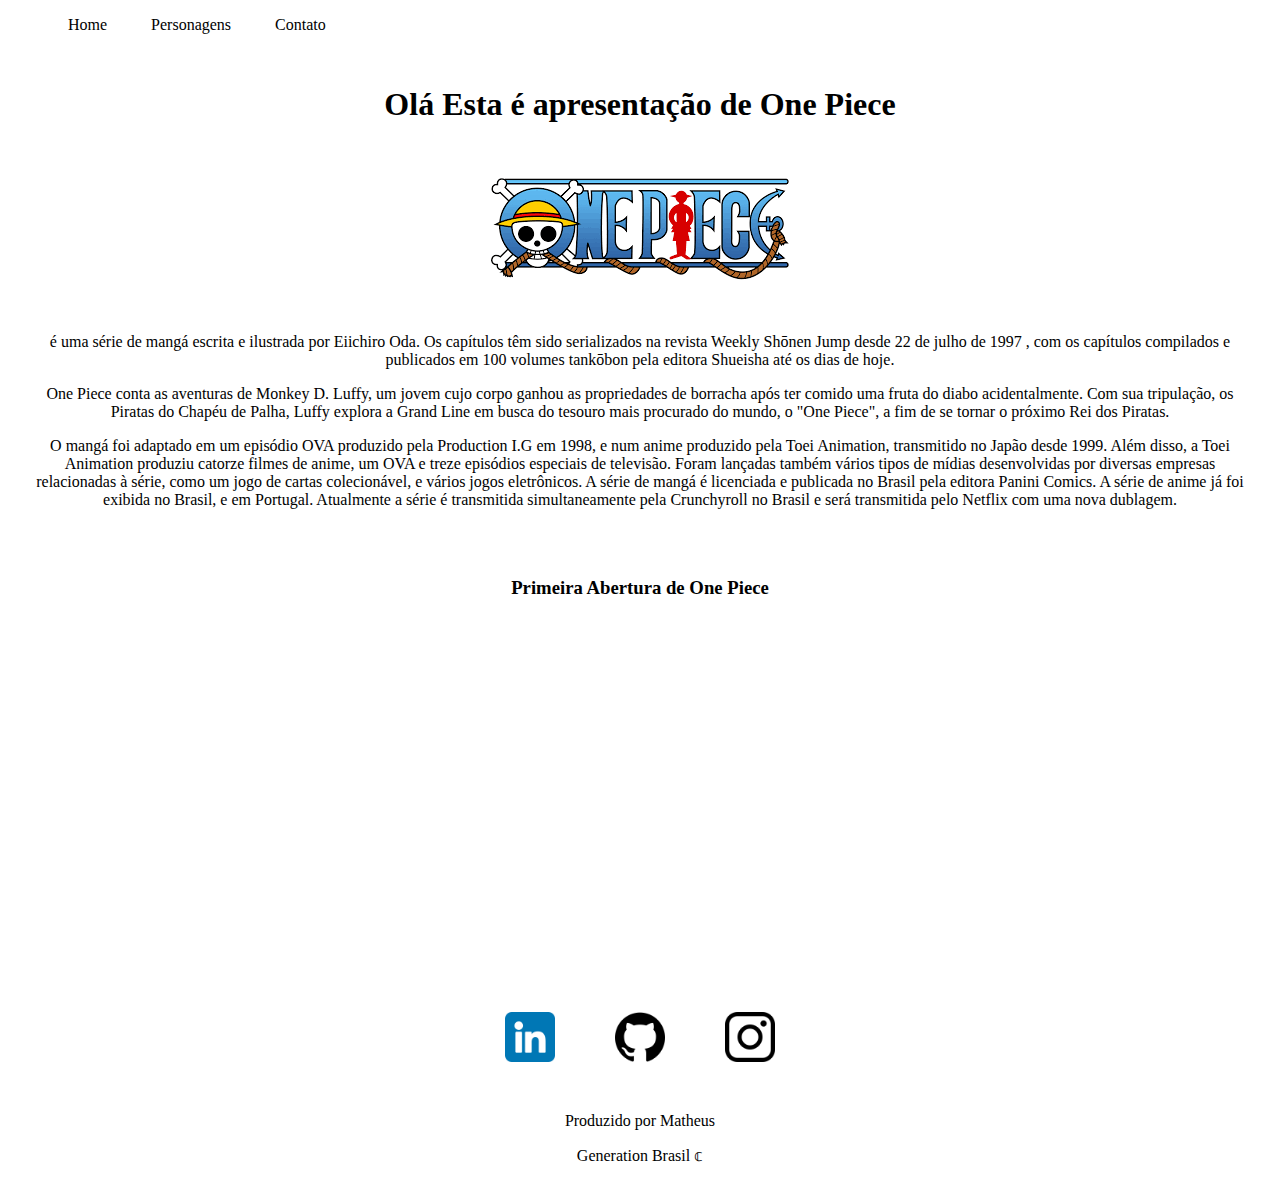
<file: index.html>
<!DOCTYPE html>
<html lang="pt-br">
    <head>
        <meta charset="UTF-8">
        <meta http-equiv="X-UA-Compatible" content="IE=edge">

        <meta name="viewpoint" content="widht=device-widht, initial-scale=1.0">
        <link rel="stylesheet" href="assets/css/estilo.css">
        <title>Inicio</title>
        <meta name="viewport" content="width=device-width, initial-scale=1.0">
        <title> Primeira pagina web</title>

    </head>

    <body>
        <nav>
            <ul class="navegacao">
                <li><a href="index.html">Home</a></li>
                <li><a href="Personagens.html">Personagens</a></li>
                <li><a href="Contato.html">Contato</a></li>
            </ul>

        </nav>

        <div class="apresentacao">
        <h1>Olá Esta é apresentação de One Piece</h1>
        <img src="./assets/onepiece.png" alt="Logo">
        <p>
            é uma série de mangá escrita e ilustrada por Eiichiro Oda. Os capítulos têm sido serializados na revista
             Weekly Shōnen Jump desde 22 de julho de 1997 , com os capítulos compilados e publicados em 100 volumes 
             tankōbon pela editora Shueisha até os dias de hoje.</p>
        <p>One Piece conta as aventuras de Monkey D. Luffy, um jovem cujo corpo ganhou as propriedades de borracha após ter comido uma fruta do diabo acidentalmente. 
            Com sua tripulação, os Piratas do Chapéu de Palha, Luffy explora a Grand Line em busca do tesouro mais procurado do
             mundo, o "One Piece", a fim de se tornar o próximo Rei dos Piratas.</p>
        <p>O mangá foi adaptado em um episódio OVA produzido pela Production I.G em 1998, e num anime produzido pela Toei Animation,
             transmitido no Japão desde 1999. Além disso, a Toei Animation produziu catorze filmes de anime, um OVA e treze
              episódios especiais de televisão. Foram lançadas também vários tipos de mídias desenvolvidas por diversas empresas
               relacionadas à série, como um jogo de cartas colecionável, e vários jogos eletrônicos. A série de mangá é 
               licenciada e publicada no Brasil pela editora Panini Comics. A série de anime já foi exibida no Brasil, e em 
               Portugal. Atualmente a série é transmitida simultaneamente pela Crunchyroll no Brasil e será transmitida pelo
                Netflix com uma nova dublagem.</p>
        
        </div>
        <br>
        <h3 class="center">Primeira Abertura de One Piece</h3>
        <div class="container mb-50">
        <iframe width="560" height="315" src="https://www.youtube.com/embed/-nPwqO30ZOQ" title="YouTube video player" 
        frameborder="0" allow="accelerometer; autoplay; clipboard-write; encrypted-media; gyroscope; picture-in-picture"
         allowfullscreen></iframe>
         </div>

        <footer class="rodape">
            <div class="container">
            <a href="https://www.linkedin.com/in/matheus-rodriguess/">
              <img class="tm-social" src="./assets/linkedin.png" alt="Logo linkekin">
            </a>
            <a href="https://github.com/MatheusRGPereira">
                <img class="tm-social" src="./assets/github.png" alt="Logo github">
              </a>

              <a href="https://www.instagram.com/littl3panca/">
                <img class="tm-social" src="./assets/instagram.png" alt="Logo intagran">
              </a>
            </div>
              <p>Produzido por Matheus</p> 
               <p>Generation Brasil &copf;</p>
         </footer>
    </body>
</file>
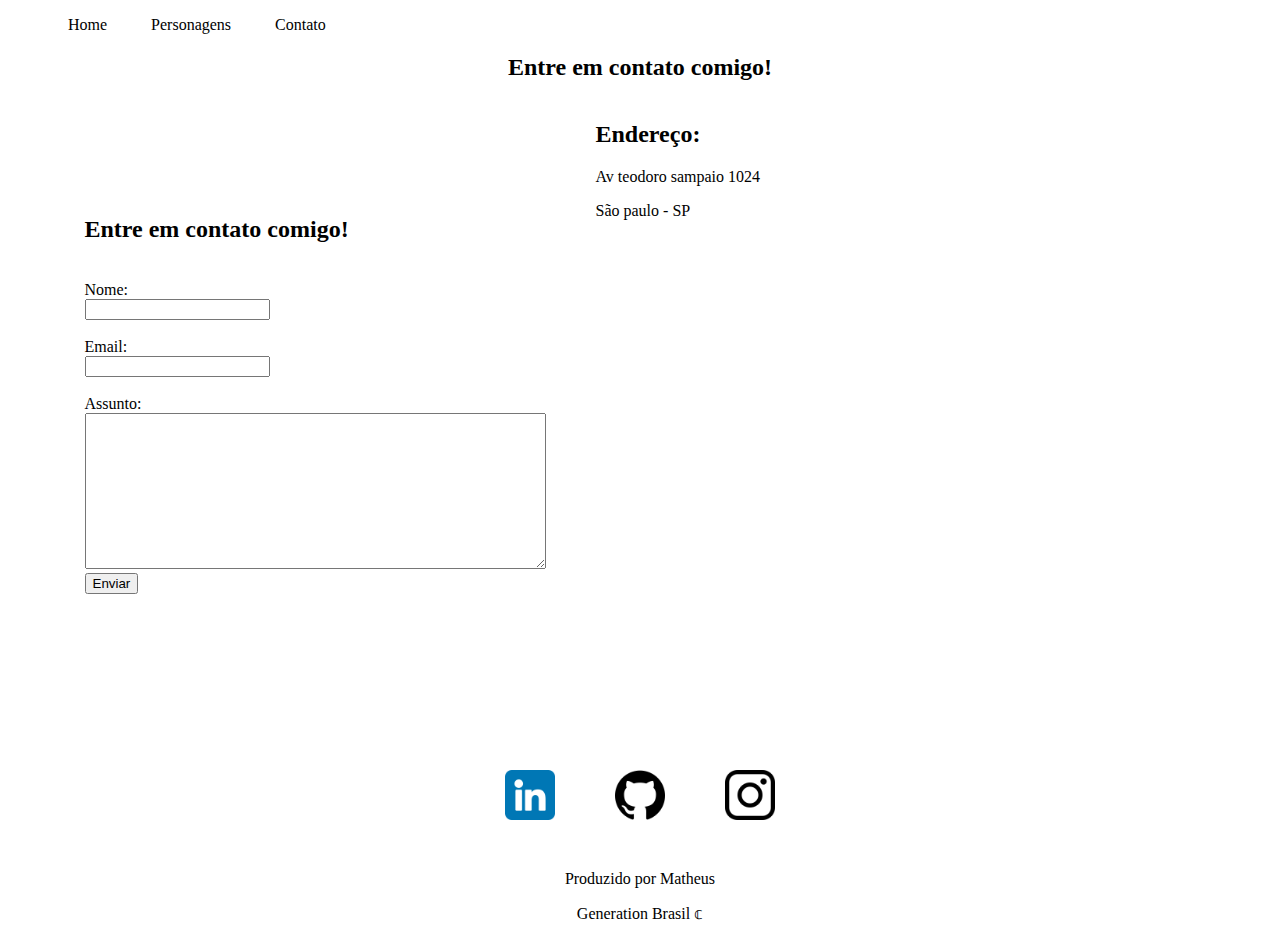
<file: Contato.html>
<!DOCTYPE html>
<html lang="pt-br">
    <head>
        <meta charset="UTF-8">
        <meta http-equiv="X-UA-Compatible" content="IE=edge">
        <meta name="viewpoint" content="widht=device-widht, initial-scale=1.0">
        <link rel="stylesheet" href="assets/css/estilo.css">

        <title>Fale Conosco</title>
    </head>

    <body>
        <nav>
            <ul class="navegacao">
                <li><a href="index.html">Home</a></li>
                <li><a href="Personagens.html">Personagens</a></li>
                <li><a href="Contato.html">Contato</a></li>

            </ul>

        </nav>
                 <h2 class="center">Entre em contato comigo!</h2>
        <div class="container mb-50">
            <form>
                <h2>Entre em contato comigo!</h2>
                <br>
                <label for="Nome">Nome:</label><br>
                <input type="text" id="nome">
                <br>
                <br>
                <label for="email">Email:</label><br>
                <input type="email" id="email">
                <br>
                <br>
                <label for="assunto">Assunto:</label><br>
                <textarea name="assunto" id="assunto" cols="55" rows="10"></textarea><br>
    
                <button onclick="enviar()">Enviar</button>
  

            </form>

            <div class="ml-50">
                <h2>Endereço:</h2>
                <p> Av teodoro sampaio 1024</p>
                <p>São paulo - SP</p>
                <iframe src="https://www.google.com/maps/embed?pb=!1m18!1m12!1m3!1d3657.2637155234015!2d-46.6820456859563!3d-23.558970284684094!2m3!1f0!2f0!3f0!3m2!1i1024!2i768!4f13.1!3m3!1m2!1s0x94ce5784a617da3b%3A0x6626396d2092c5f8!2sR.%20Teodoro%20Sampaio%2C%201024%20-%20Pinheiros%2C%20S%C3%A3o%20Paulo%20-%20SP%2C%2005406-000!5e0!3m2!1spt-BR!2sbr!4v1650324177409!5m2!1spt-BR!2sbr"
                 width="600" height="450" style="border:0;" allowfullscreen="" loading="lazy" 
                 referrerpolicy="no-referrer-when-downgrade"></iframe>
            </div>
        </div>

        <script src="./assets/scripts/script.js">

        </script>
     
        <footer class="rodape">
            <div class="container">
            <a href="https://www.linkedin.com/in/matheus-rodriguess/">
              <img class="tm-social" src="./assets/linkedin.png" alt="Logo linkekin">
            </a>
            <a href="https://github.com/MatheusRGPereira">
                <img class="tm-social" src="./assets/github.png" alt="Logo github">
              </a>

              <a href="https://www.instagram.com/littl3panca/">
                <img class="tm-social" src="./assets/instagram.png" alt="Logo intagran">
              </a>
            </div>
              <p>Produzido por Matheus</p> 
               <p>Generation Brasil &copf;</p>
         </footer>

        </body>
</file>
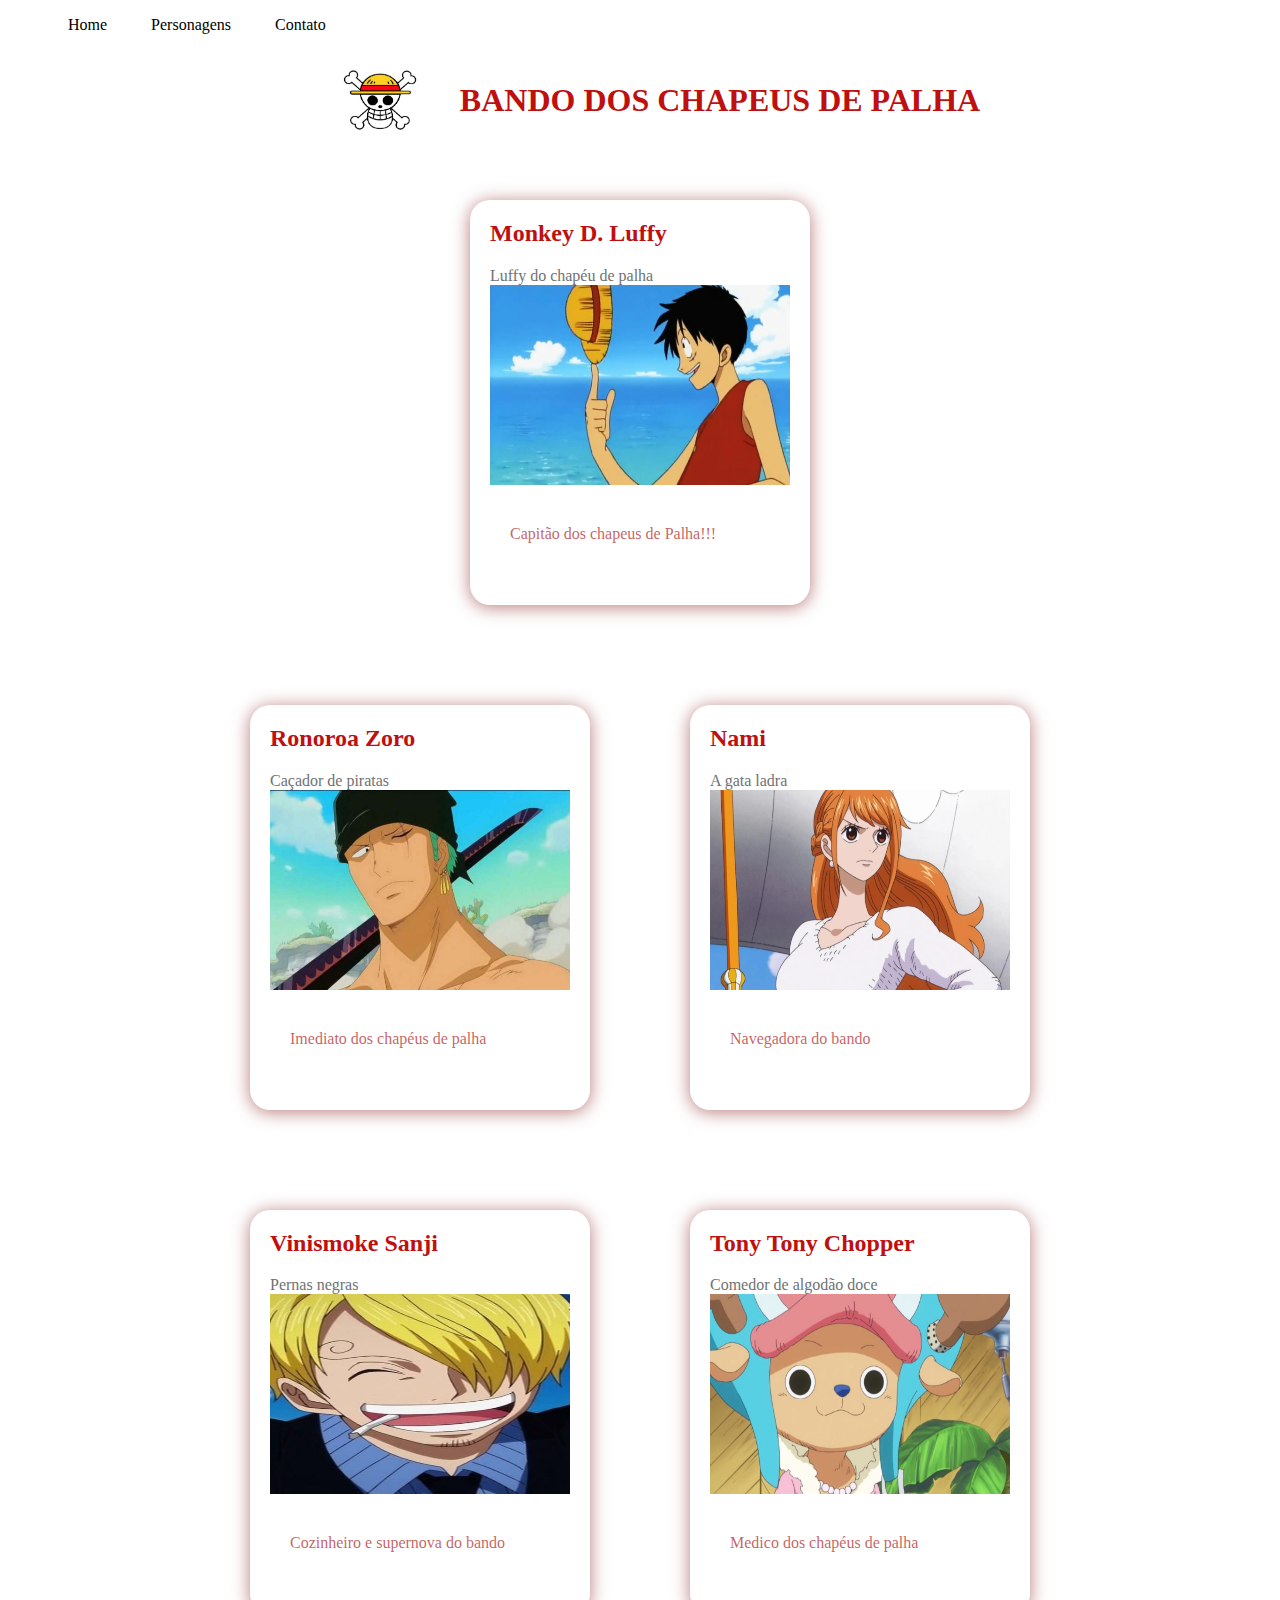
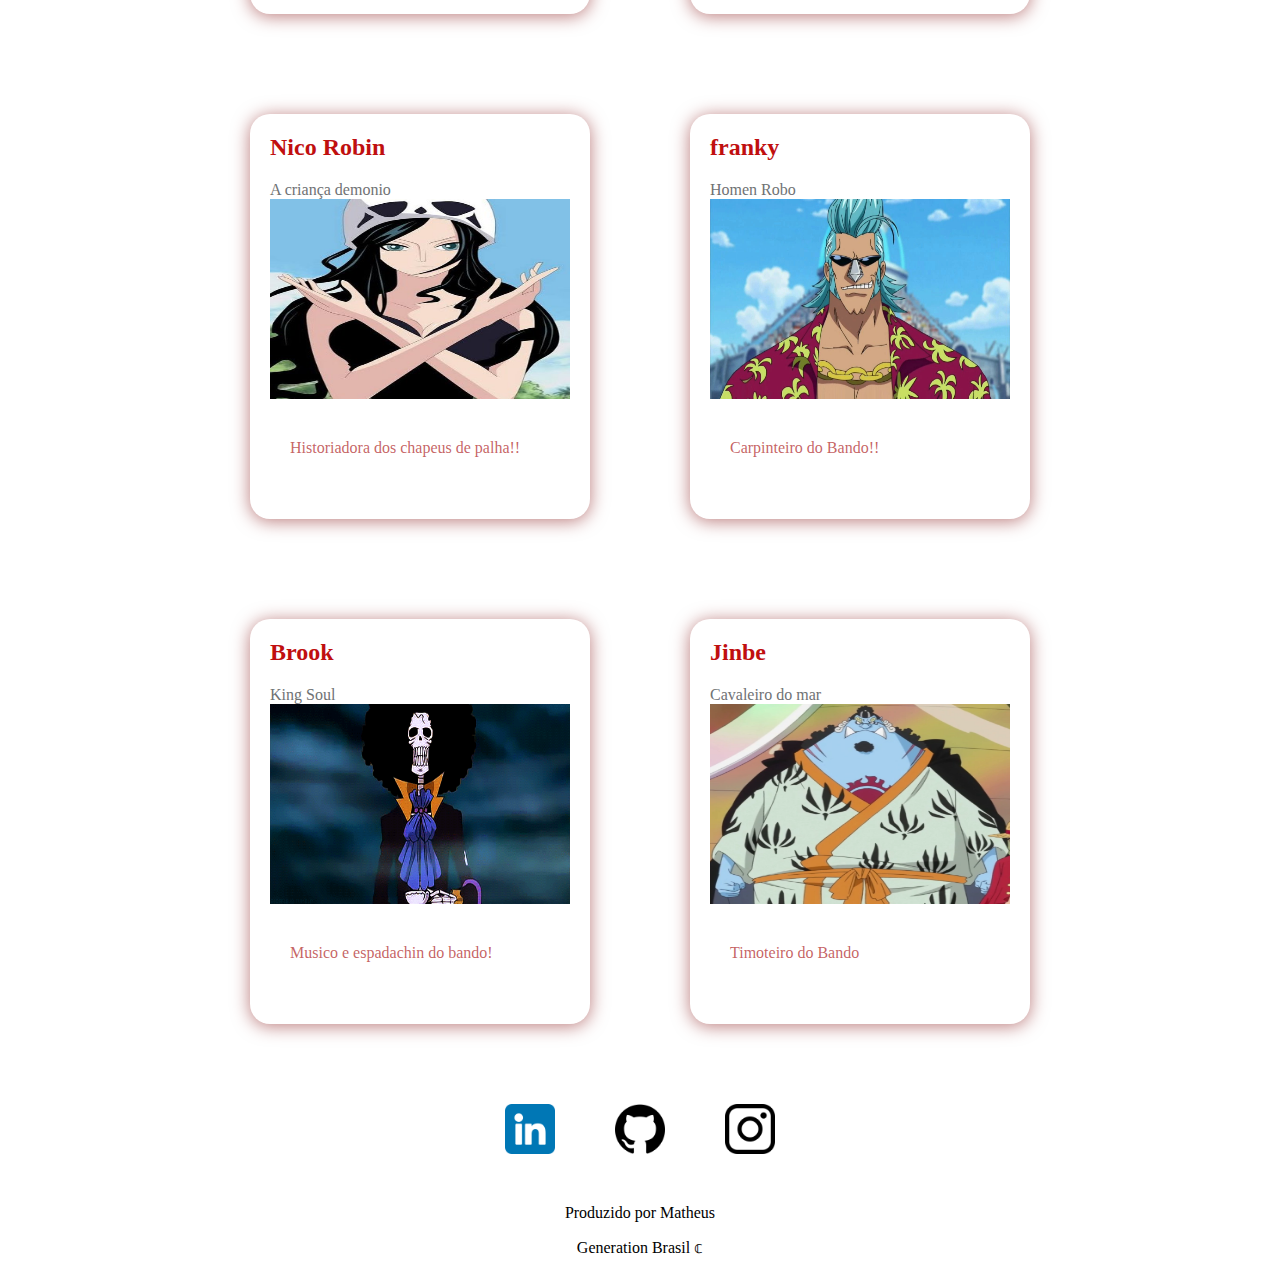
<file: Personagens.html>
<!DOCTYPE html>
<html lang="pt-br">
    <head>
        <meta charset="UTF-8">
        <meta http-equiv="X-UA-Compatible" content="IE=edge">
        <meta name="viewpoint" content="widht=device-widht, initial-scale=1.0">

        <link rel="stylesheet" href="assets/css/estilo.css">
        <title>Personagens</title>
    </head>

    <body>
        <nav>
            <ul class="navegacao">
                    <li><a href="index.html">Home</a></li>
                    <li><a href="Personagens.html">Personagens</a></li>
                    <li><a href="Contato.html">Contato</a></li>
                </ul>
        </nav>
        
        <div class="container">
          <img src="./assets/bandeira.jpg" widht="200" height="100">
          <h1>BANDO DOS CHAPEUS DE PALHA</h1>
        </div>


        <div class="content">
          <div class="card">
            <div class="toplocard">
                <h2 class="titulo">Monkey D. Luffy</h2>
                <spam class="textosecundario">Luffy do chapéu de palha</spam>
                <div class="mediacard">
                  <backround-><img src="./assets/luffy.jpg" width="300px" height="200px" alt="luffy"> </backround->
                  <div class="bottoncard">
                    <p class="bottontext">Capitão dos chapeus de Palha!!!</p>
                  </div>
                </div>
            </div>
          </div>
        </div>
        <div class="content">
          <div class="card">
            <div class="toplocard">
                <h2 class="titulo">Ronoroa Zoro</h2>
                <spam class="textosecundario">Caçador de piratas</spam>
                <div class="mediacard">
                  <backround-><img src="./assets/zoro.jpeg" width="300px" height="200px" alt="luffy"> </backround->
                  <div class="bottoncard">
                    <p class="bottontext">Imediato dos chapéus de palha</p>
                  </div>
                </div>
            </div>
          </div>
          <div class="card">
            <div class="toplocard">
                <h2 class="titulo">Nami</h2>
                <spam class="textosecundario">A gata ladra</spam>
                <div class="mediacard">
                  <backround-><img src="./assets/Nami.jpg" width="300px" height="200px" alt="luffy"> </backround->
                  <div class="bottoncard">
                    <p class="bottontext">Navegadora do bando</p>
                  </div>
                </div>
            </div>
          </div>
        </div>
        <div class="content">
          <div class="card">
            <div class="toplocard">
                <h2 class="titulo">Vinismoke Sanji</h2>
                <spam class="textosecundario">Pernas negras</spam>
                <div class="mediacard">
                  <backround-><img src="./assets/sanji.jpg" width="300px" height="200px" alt="luffy"> </backround->
                  <div class="bottoncard">
                    <p class="bottontext">Cozinheiro e supernova do bando</p>
                  </div>
                </div>
            </div>
          </div>
          <div class="card">
            <div class="toplocard">
                <h2 class="titulo">Tony Tony Chopper</h2>
                <spam class="textosecundario">Comedor de algodão doce</spam>
                <div class="mediacard">
                  <backround-><img src="./assets/chopper.jpg" width="300px" height="200px" alt="luffy"> </backround->
                  <div class="bottoncard">
                    <p class="bottontext">Medico dos chapéus de palha</p>
                  </div>
                </div>
            </div>
        </div>
        </div>
        <div class="content">
          <div class="card">
            <div class="toplocard">
                <h2 class="titulo">Nico Robin</h2>
                <spam class="textosecundario"> A criança demonio</spam>
                <div class="mediacard">
                  <backround-><img src="./assets/nicorobin.jpg" width="300px" height="200px" alt="luffy"> </backround->
                  <div class="bottoncard">
                    <p class="bottontext">Historiadora dos chapeus de palha!!</p>
                  </div>
                </div>
            </div>
          </div>
          <div class="card">
            <div class="toplocard">
                <h2 class="titulo">franky</h2>
                <spam class="textosecundario">Homen Robo</spam>
                <div class="mediacard">
                  <backround-><img src="./assets/franky.jpg" width="300px" height="200px" alt="luffy"> </backround->
                  <div class="bottoncard">
                    <p class="bottontext">Carpinteiro do Bando!!</p>
                  </div>
                </div>
            </div>
          </div>
        </div>
        <div class="content">
          <div class="card">
            <div class="toplocard">
                <h2 class="titulo">Brook</h2>
                <spam class="textosecundario">King Soul</spam>
                <div class="mediacard">
                  <backround-><img src="./assets/brook.gif" width="300px" height="200px" alt="luffy"> </backround->
                  <div class="bottoncard">
                    <p class="bottontext">Musico e espadachin do bando!</p>
                  </div>
                </div>
            </div>
          </div>
          <div class="card">
            <div class="toplocard">
                <h2 class="titulo">Jinbe</h2>
                <spam class="textosecundario">Cavaleiro do mar</spam>
                <div class="mediacard">
                  <backround-><img src="./assets/jinbesama.webp" width="300px" height="200px" alt="luffy"> </backround->
                  <div class="bottoncard">
                    <p class="bottontext">Timoteiro do Bando</p>
                  </div>
                </div>
            </div>
          </div>
        </div> 
  
        <footer class="rodape">
         <div class="container">
         <a href="https://www.linkedin.com/in/matheus-rodriguess/">
           <img class="tm-social" src="./assets/linkedin.png" alt="Logo linkekin">
         </a>
         <a href="https://github.com/MatheusRGPereira">
             <img class="tm-social" src="./assets/github.png" alt="Logo github">
           </a>

           <a href="https://www.instagram.com/littl3panca/">
             <img class="tm-social" src="./assets/instagram.png" alt="Logo intagran">
           </a>
         </div>
           <p>Produzido por Matheus</p> 
            <p>Generation Brasil &copf;</p>
      </footer>
                    </body>
    </body>
</file>
<file: assets/css/estilo.css>
@import url('https://fonts.googleapis.com/css2?family=Kanit:wght@100&display=swap');

.body{
    font-family: "kanit", sans-serif ;
}

/* Estilização dos cards de personagens */
.content{
    display: flex;
    justify-content: center;
    align-items: center;
    align-content: center;
}
.textosecundario{
    color: #6f7274;
    padding-bottom: 20px;
}
.bottontext{
    color: #ad201bb4;
}

.titulo{
    color: #c00f0f;
}
.card {
    background: #fff;
    box-shadow: 0px 2px 18px #7b000085;
    border-radius: 20px;
    margin: 50px 50px;
}

.mediacard{
    background: center/cover;
    height: 300px;
    width: 100%;
}

.toplocard {
    padding: 20px;
    padding-top: 0px ;
}

.bottoncard {
    padding: 20px;
}


/* Estilização do rodapé */
.rodape{
    align-items: center;
    text-align:center;

}
.tm-social{
    width: 50px;
    height: 50px;
    padding: 30px;
}

/* Estilização do index */

.apresentacao{
text-align: center;
align-items: center;
padding: 15px;

}
.center{
text-align: center;
}

.container{
    
    display: flex;
    flex-flow: row ;
    justify-content: center;
    align-items: center;

}
.container h1{
    color: #c00f0f;
}
.mb-50{
margin-bottom: 50px;

}
.ml-50{
    margin-left: 50px;
}



/* Estilização de contato */


/*Estilização do menu */
.navegacao li{
 display: inline;
padding: 20px;

}

.navegacao li a{
    text-decoration: none;
    color: #000000;
}

.navegacao li a:hover{
    text-transform:initial;
    color: #6f7274;
}
</file>
